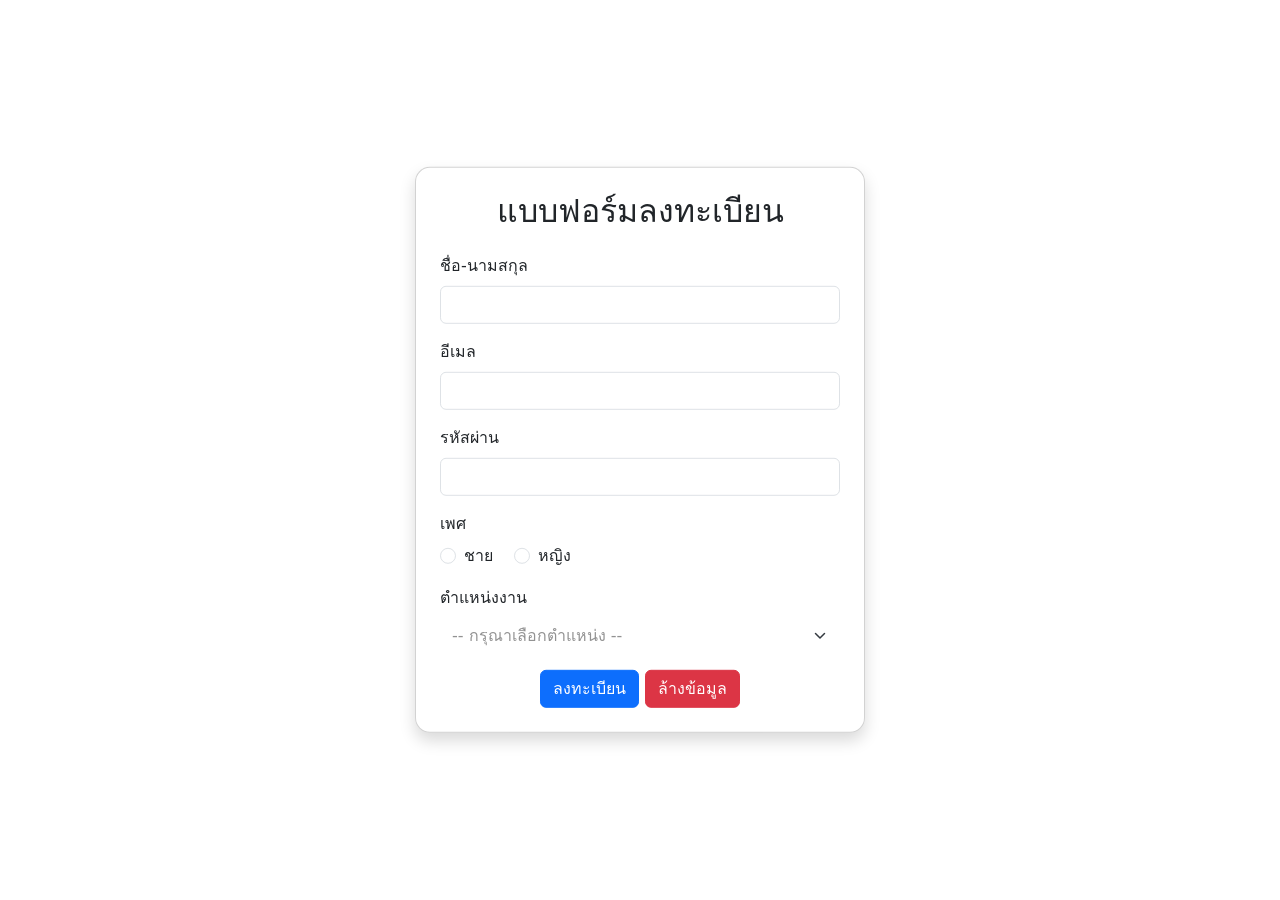
<file: AS7_68120414/index.html>
<!DOCTYPE html>
<html lang="th">
<head>
    <meta charset="UTF-8">
    <title>68120414 Kittikhun</title>
    <meta name="viewport" content="width=device-width, initial-scale=1.0">

    <!-- Bootstrap -->
    <link href="https://cdn.jsdelivr.net/npm/bootstrap@5.0.2/dist/css/bootstrap.min.css" rel="stylesheet">

    <!-- ลิงก์ไปไฟล์ CSS -->
    <link rel="stylesheet" href="style7.css">
</head>

<body>

    <!-- Video Background -->
    <div class="video-container">
        <video autoplay loop muted playsinline>
            <source src="VDO/VDO/204006-923133925_small.mp4" type="">
        </video>
    </div>

    <!-- Form -->
    <div class="form-wrapper">
        <div class="card p-4 shadow form-card">
            <h2 class="text-center mb-4">แบบฟอร์มลงทะเบียน</h2>

            <form>

                <div class="mb-3">
                    <label class="form-label">ชื่อ-นามสกุล</label>
                    <input type="text" class="form-control" required>
                </div>

                <div class="mb-3">
                    <label class="form-label">อีเมล</label>
                    <input type="email" class="form-control" required>
                </div>

                <div class="mb-3">
                    <label class="form-label">รหัสผ่าน</label>
                    <input type="password" class="form-control" required>
                </div>

                <div class="mb-3">
                    <label class="form-label">เพศ</label><br>
                    <div class="form-check form-check-inline">
                        <input class="form-check-input" type="radio" name="gender">
                        <label class="form-check-label">ชาย</label>
                    </div>
                    <div class="form-check form-check-inline">
                        <input class="form-check-input" type="radio" name="gender">
                        <label class="form-check-label">หญิง</label>
                    </div>
                </div>

                <div class="mb-3">
                    <label class="form-label">ตำแหน่งงาน</label>
                    <select class="form-select" required>
                        <option selected disabled>-- กรุณาเลือกตำแหน่ง --</option>
                        <option>Manager</option>
                        <option>Developer</option>
                        <option>Designer</option>
                        <option>Marketing</option>
                    </select>
                </div>

                <div class="text-center">
                    <button type="submit" class="btn btn-primary">ลงทะเบียน</button>
                    <button type="reset" class="btn btn-danger">ล้างข้อมูล</button>
                </div>

            </form>
        </div>
    </div>

</body>
</html>
</file>
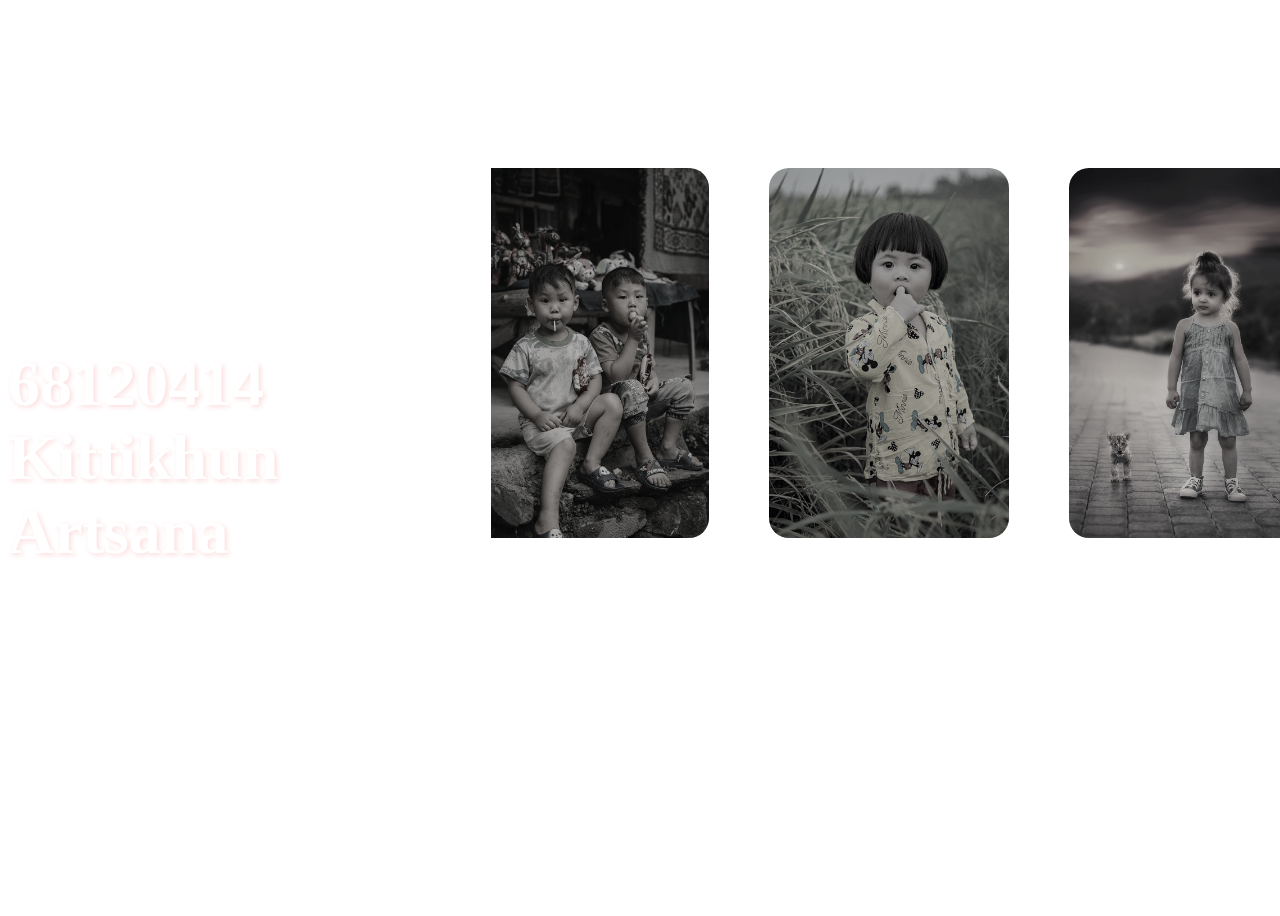
<file: 68120414/AS4_68120414.html>
<!DOCTYPE html>
<html lang="en">
<head>
    <meta charset="UTF-8">
    <meta name="viewport" content="width=device-width, initial-scale=1.0">
    <link rel="stylesheet" href="AS4CSS.css">
    <title>AS4 Image slider 68120414 Kittikhun Artsana</title>
</head>
<body> 
    <h1>68120414 Kittikhun Artsana </h1>
    <div class="container">
        <span class="slider" id="slider1"></span>
        <span class="slider" id="slider2"></span>
        <span class="slider" id="slider3"></span>
        <span class="slider" id="slider4"></span>
        <span class="slider" id="slider5"></span>
        <span class="slider" id="slider6"></span>
        <span class="slider" id="slider7"></span>
        <div class="imgContainer">
            <div class="slide_div" id="slide_1">
                <img src="image/s1.jpg" alt="" class="img" id="img1">
                <a href="#slider1" class="button" id="button1"></a> 
            </div>
            <div class="slide_div" id="slide_2">
                <img src="image/s2.jpg" alt="" class="img" id="img2">
                <a href="#slider2" class="button" id="button2"></a> 
            </div>  
            <div class="slide_div" id="slide_3">
              <img src="image/s3.jpg" alt="" class="img" id="img3">
              <a href="#slider3" class="button" id="button3"></a>
            </div>
            <div class="slide_div" id="slide_4">
                <img src="image/s4.jpg" alt="" class="img" id="img4">
                <a href="#slider4" class="button" id="button4"></a> 
            </div>
            <div class="slide_div" id="slide_5">
                <img src="image/s5.jpg" alt="" class="img" id="img5">
                <a href="#slider5" class="button" id="button5"></a> 
            </div>
            <div class="slide_div" id="slide_6">
                <img src="image/s6.jpg" alt="" class="img" id="img6">
                <a href="#slider6" class="button" id="button6"></a> 
            </div>
            <div class="slide_div" id="slide_7">
                <img src="image/s7.jpg" alt="" class="img" id="img7">
                <a href="#slider7" class="button" id="button7"></a> 
            </div>
        </div>
    </div>
</body>
</html>
</file>
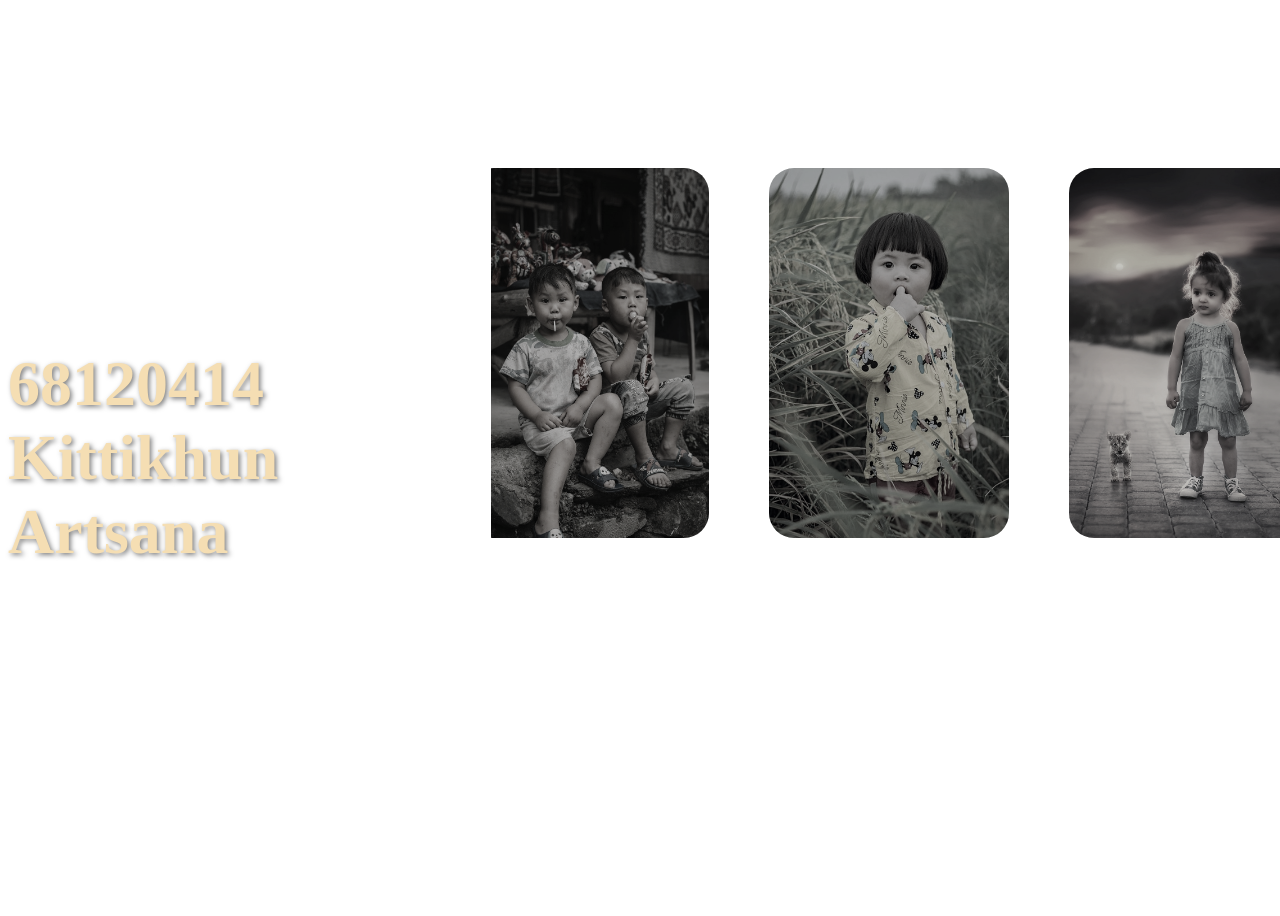
<file: AS4_68120414/AS4_68120414.html>
<!DOCTYPE html>
<html lang="en">
    <head>
        <meta charset="UTF-8">
        <meta name="viewport" content="width=device-width, initial-scale=1">
        <link href="AS4css.css" rel="stylesheet">
        <title>68120414 kittikhun artsana</title>
    </head>
    <body>

        <h1>68120414 Kittikhun Artsana</h1>
        
        <div class="container">
            <span class="slider" id="slider1"></span>
            <span class="slider" id="slider2"></span>
            <span class="slider" id="slider3"></span>
            <span class="slider" id="slider4"></span>
            <span class="slider" id="slider5"></span>
            <span class="slider" id="slider6"></span>
            <span class="slider" id="slider7"></span>
            <div class="imgContainer">
                 <div class="slide_div" id="slide_1">
                     <img src="image/s1.jpg" alt="" class="img" id="img1">
                     <a href="#slider1" class="button" id="button1"></a>
                 </div>
                 <div class="slide_div" id="slide_2">
                     <img src="image/s2.jpg" alt="" class="img" id="img2">
                     <a href="#slider2" class="button" id="button2"></a>
                 </div>
                 <div class="slide_div" id="slide_3">
                     <img src="image/s3.jpg" alt="" class="img" id="img3">
                     <a href="#slider3" class="button" id="button3"></a>
                 </div>
                 <div class="slide_div" id="slide_4">
                     <img src="image/s4.jpg" alt="" class="img" id="img4">
                     <a href="#slider4" class="button" id="button4"></a>
                 </div>
                 <div class="slide_div" id="slide_5">
                     <img src="image/s5.jpg" alt="" class="img" id="img5">
                     <a href="#slider5" class="button" id="button5"></a>
                 </div>
                 <div class="slide_div" id="slide_6">
                     <img src="image/s6.jpg" alt="" class="img" id="img6">
                     <a href="#slider6" class="button" id="button6"></a>
                 </div>
                 <div class="slide_div" id="slide_7">
                     <img src="image/s7.jpg" alt="" class="img" id="img7">
                     <a href="#slider7" class="button" id="button7"></a>
                 </div>
     
            </div>
         </div>
    </body>
</html>
</file>
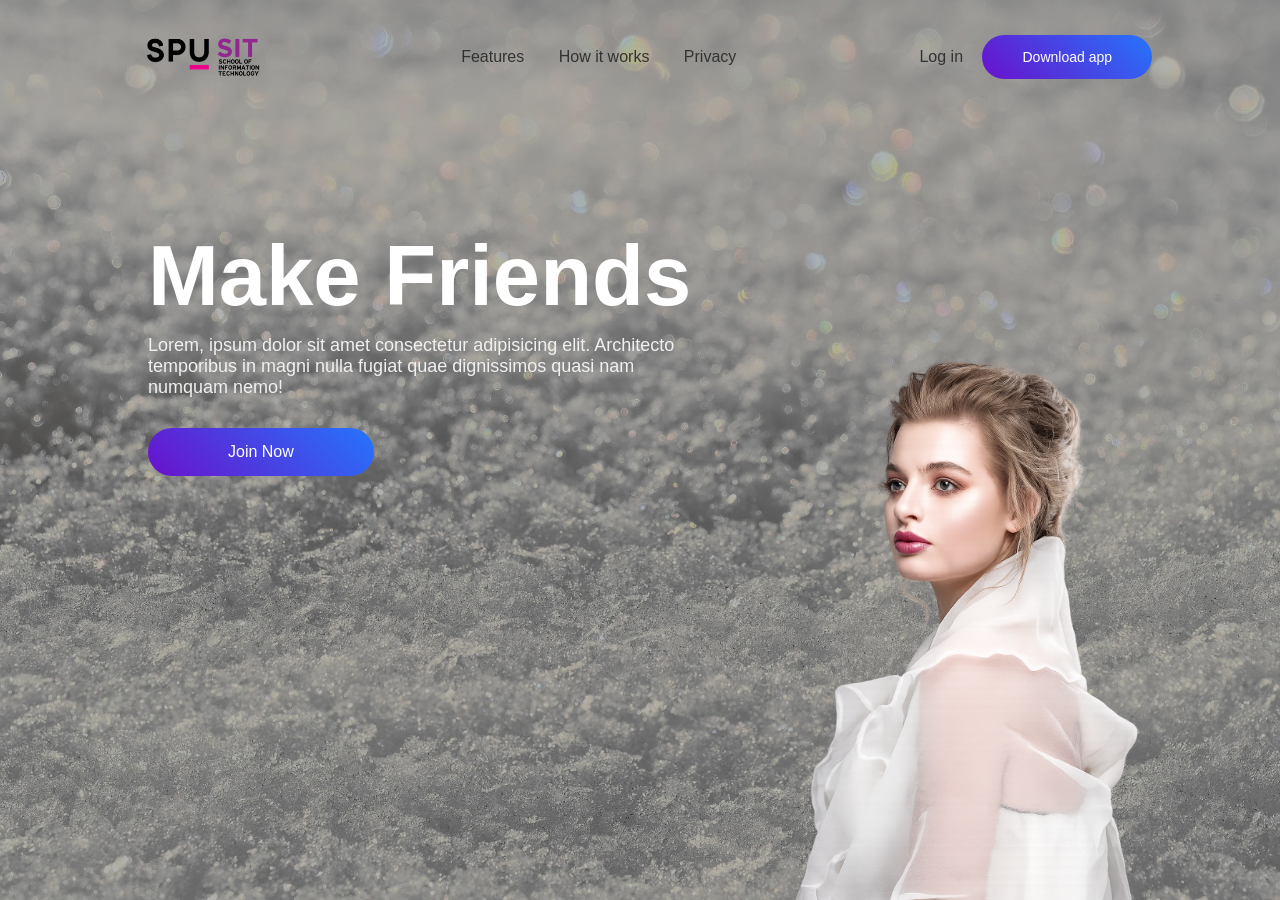
<file: AS5_68120414/AS5_68120414.html>
<!DOCTYPE html>
<html lang="en">
<head>
    <title>68120414 Kittikhun Artsana</title>
    <meta charset="UTF-8">
    <meta name="viewport" content="width=device-width, initial-scale=1">
    <link href="T3css.css" rel="stylesheet">
</head>

<body>
    <div class="hero">
        <nav>
            <img src="Logo SPU SIT/Logo SPU SIT/Logo SPU SIT_Color.png" class="logo" alt="Logo">

            <ul>
                <li><a href="#">Features</a></li>
                <li><a href="#">How it works</a></li>
                <li><a href="#">Privacy</a></li>
            </ul>

            <div>
                <a href="#" class="login-btn">Log in</a>
                <a href="#" class="btn">Download app</a>
            </div>
        </nav>

        <div class="content">
            <h1 class="anim">Make Friends</h1>
            <p class="anim">
                Lorem, ipsum dolor sit amet consectetur adipisicing elit. 
                Architecto temporibus in magni nulla fugiat quae dignissimos quasi nam numquam nemo!
            </p>
            <a href="#" class="btn anim">Join Now</a>
        </div>

        <img src="pic/pic/ChatGPT 3.png" class="Features-img anim" alt="Features image">
    </div>
</body>
</html>
</file>
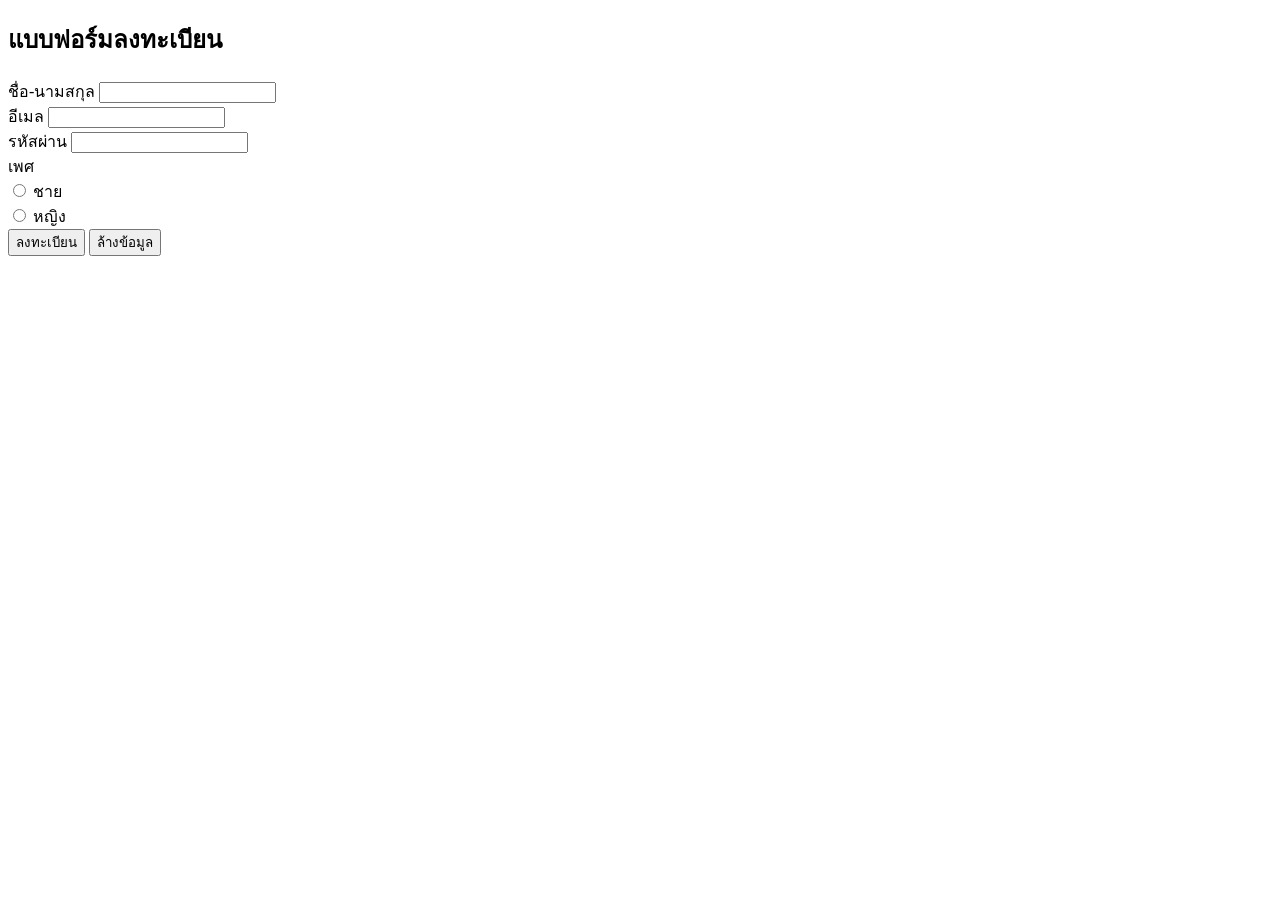
<file: AS7_68120414/File 7/L7_form3.html>
<!DOCTYPE html>
<html lang="en">
<head>
    <meta charset="UTF-8">
    <title>AS7 5250005 Boonsiri Masan</title>
    <meta name="viewport" content="width=device-width, initial-scale=1.0">
  
</head>

<body>
      <!-- Form Overlay -->
    <div class="form-wrapper">
        <div class="card p-4 shadow form-card">
            <h2 class="text-center mb-4">แบบฟอร์มลงทะเบียน</h2>

            <form action="#" method="post">

                <div class="mb-3">
                    <label class="form-label">ชื่อ-นามสกุล</label>
                    <input type="text" class="form-control" required>
                </div>

                <div class="mb-3">
                    <label class="form-label">อีเมล</label>
                    <input type="email" class="form-control" required>
                </div>

                <div class="mb-3">
                    <label class="form-label">รหัสผ่าน</label>
                    <input type="password" class="form-control" required>
                </div>

                <div class="mb-3">
                    <label class="form-label">เพศ</label><br>
                    <div class="form-check form-check-inline">
                        <input class="form-check-input" type="radio" name="gender">
                        <label class="form-check-label">ชาย</label>
                    </div>
                    <div class="form-check form-check-inline">
                        <input class="form-check-input" type="radio" name="gender">
                        <label class="form-check-label">หญิง</label>
                    </div>
                </div>
               <div class="text-center">
                    <button type="submit" class="btn btn-primary me-2">ลงทะเบียน</button>
                    <button type="reset" class="btn btn-danger">ล้างข้อมูล</button>
                </div>

            </form>
        </div>
    </div>

</div>

</body>
</html>
</file>
<file: AS7_68120414/style7.css>
/* ลบ margin ขอบขาว */
body {
    margin: 0;
}

  /* การตกแต่งปุ่ม Play และ Stop */
        .video-controls {
            position: absolute;
            bottom: 20px;
            left: 50%;
            transform: translateX(-50%);
            display: flex;
            justify-content: center;
            width: 100%;
            z-index: 10;
        }

        .video-controls button {
            background-color: rgba(0, 0, 0, 0.7);
            color: white;
            font-size: 14px;
            padding: 8px 15px;
            border-radius: 5px;
            margin: 0 10px;
            transition: background-color 0.3s;
        }

        .video-controls button:hover {
            background-color: rgba(0, 0, 0, 0.9);
        }

        .video-controls i {
            margin-right: 5px;
            font-size: 18px;
        }

        
/* จัดฟอร์มให้อยู่กลางจอ */
.form-wrapper {
    position: absolute;
    top: 50%;
    left: 50%;
    transform: translate(-50%, -50%);
    width: 100%;
    max-width: 450px;
}

/* ทำให้ card โปร่งใสเล็กน้อย */
.form-card {
    background: rgba(255, 255, 255, 0.514);
    border-radius: 15px;
}

/* ปรับสี Drop-down */
.form-select {
    background-color: #ffffff;   /* สีพื้นหลัง */
    color: rgba(0, 0, 0, 0.427);               /* สีตัวอักษร */
    border: none;
    font-weight: 500;
}

/* สีตอนคลิก */
.form-select:focus {
    background-color: #ffffff;
    color: rgb(0, 0, 0);
    box-shadow: 0 0 0 0.25rem rgba(0, 0, 0, 0.25);
}

/* เปลี่ยนสี option ตอนเปิด (บาง browser อาจไม่รองรับทั้งหมด) */
.form-select option {
    color: black;
    background-color: white;
}
</file>
<file: 68120414/AS4CSS.css>
body{
    width: 100%;
    height: 100vh;
    display: flex;
    align-items: center;
    overflow: hidden;
    
    background: linear-gradient(30deg,rgb(100,241,84),rgb(92,92,229),rgb(111,30,30));
    background-image: url("https://cdn.pixabay.com/photo/2017/01/31/13/40/shooting-star-2024127_1280.png"); 
    background-size: cover;      
    background-position: center; 
    background-repeat: no-repeat;
}

.center_text{
    text-align: center;
}
 h1{
    font-size: 4rem;
    color: white;
    text-shadow: 2px 2px 5px rgba(241, 84, 84, 0.2);
 }
 
.container{
    width: 100%;
    height: 90vh;
    display: flex;
    position: relative;
    overflow: hidden;
}


.imgContainer{
    width: 100%;
    height: 600px;
    position: absolute;
    left: 0;
    display: flex;
    justify-content: center;
    align-items: center;
    transition: 1s;
}

.slide_div{
  display: flex;
  align-items: center;
  justify-content: center;
  margin: 0 30px 0 30px;
}

img{
   position: relative;
   height: 370px;
   width: 240px;
   filter: saturate(10%);
   transition: 0.7s;
   background-color: rgb(0,0,0,0.2);
   border-radius: 20px;

}
  
.button{
    position: absolute;
    width: 240px;
    height: 370px;
    transition: 0.7s;
    background-color:rgb(0,0,0,0.2);
    border-radius: 20px;
}
 
.button:hover{
    background-color: rgb(0,0,0,0.2);
}
 
#slider1:target ~ .imgContainer #img1,
#slider1:target ~ .imgContainer #button1{
    width: 390px;
    height: 600px;
    background-color: transparent;
    filter: saturate(100%);
}

#slider2:target ~ .imgContainer #img2,
#slider2:target ~ .imgContainer #button2{
    width: 390px;
    height: 600px;
    background-color: transparent;
    filter: saturate(100%);
}

#slider3:target ~ .imgContainer #img3,
#slider3:target ~ .imgContainer #button3{
    width: 390px;
    height: 600px;
    background-color: transparent;
    filter: saturate(100%);
}
#slider4:target ~ .imgContainer #img4,
#slider4:target ~ .imgContainer #button4{
    width: 390px;
    height: 600px;
    background-color: transparent;
    filter: saturate(100%);
}

#slider5:target ~ .imgContainer #img5,
#slider5:target ~ .imgContainer #button5{
    width: 390px;
    height: 600px;
    background-color: transparent;
    filter: saturate(100%);
}

#slider6:target ~ .imgContainer #img6,
#slider6:target ~ .imgContainer #button6{
    width: 390px;
    height: 600px;
    background-color: transparent;
    filter: saturate(100%);
}
 
#slider7:target ~ .imgContainer #img7,
#slider7:target ~ .imgContainer #button7{
    width: 390px;
    height: 600px;
    background-color: transparent;
    filter: saturate(100%);
}

#slider1:target ~ .imgContainer{
    left: 60%;
}

#slider2:target ~ .imgContainer{
    left: 40%;
}

#slider3:target ~ .imgContainer{
    left: 20%;
}

#slider4:target ~ .imgContainer{
    left: 0%;
}

#slider5:target ~ .imgContainer{
    left: -20%;
}

#slider6:target ~ .imgContainer{
    left: -40%;
}

#slider7:target ~ .imgContainer{
    left: -60%;
}
</file>
<file: AS4_68120414/AS4css.css>
body{
    width: 100%;
    height: 100vh;
    display: flex;
    align-items: center;
    overflow: hidden;
    background: linear-gradient(30deg,rgb(100,241,84),rgb(92,92,229),rgb(111,30,30));
    background-image: url("https://cdn.pixabay.com/photo/2017/08/10/00/40/stars-2616537_1280.jpg");
    background-size: cover;
    background-position: center;
    background-repeat: no-repeat;

}

.center_text{
    text-align: center;
}

h1{
    font-size: 4rem;
    color: wheat;
    text-shadow: 2px 2px 5px rgba(0,0,0,0.5);
}

.container{
    width: 100%;
    height: 90vh;
    display: flex;
    overflow: hidden;
    position: relative;
}

.imgContainer{
    width: 100%;
    height: 600px;
    position: absolute;
    left: 0;
    display: flex;
    justify-content: center;
    align-items: center;
    transition: 1s;
}

.slide_div{
    display: flex;
    align-items: center;
    justify-content: center;
    margin: 0 30px 0 30px;
}

.img{
    position: relative;
    height: 370px;
    width: 240px;
    filter: saturate(10%);
    transition: 0.7s;
    background-color: rgba(0,0,0,0.4);
    border-radius: 25px;
}

.button{
    position: absolute;
    width: 240px;
    height: 370px;
    transition: 0.7s;
    background-color: rgba(0,0,0,0.2);
    border-radius: 25px;
}

.button:hover{
    background-color: rgba(0,0,0,0.2);
}

#slider1:target ~ .imgContainer #img1,
#slider1:target ~ .imgContainer #button1{
    width: 390px;
    height: 600px;
    background-color: transparent;
    filter: saturate(100%);
}
#slider2:target ~ .imgContainer #img2,
#slider2:target ~ .imgContainer #button2{
    width: 390px;
    height: 600px;
    background-color: transparent;
    filter: saturate(100%);
}
#slider3:target ~ .imgContainer #img3,
#slider3:target ~ .imgContainer #button3{
    width: 390px;
    height: 600px;
    background-color: transparent;
    filter: saturate(100%);
}
#slider4:target ~ .imgContainer #img4,
#slider4:target ~ .imgContainer #button4{
    width: 390px;
    height: 600px;
    background-color: transparent;
    filter: saturate(100%);
}
#slider5:target ~ .imgContainer #img5,
#slider5:target ~ .imgContainer #button5{
    width: 390px;
    height: 600px;
    background-color: transparent;
    filter: saturate(100%);
}
#slider6:target ~ .imgContainer #img6,
#slider6:target ~ .imgContainer #button6{
    width: 390px;
    height: 600px;
    background-color: transparent;
    filter: saturate(100%);
}
#slider7:target ~ .imgContainer #img7,
#slider7:target ~ .imgContainer #button7{
    width: 390px;
    height: 600px;
    background-color: transparent;
    filter: saturate(100%);

}


#slider1:target ~ .imgContainer{
    left: 60%;
}

#slider2:target ~ .imgContainer{
    left: 40%;
}

#slider3:target ~ .imgContainer{
    left: 20%;
}

#slider4:target ~ .imgContainer{
    left: 0%;
}

#slider5:target ~ .imgContainer{
    left: -20%;
}

#slider6:target ~ .imgContainer{
    left: -40%;
}

#slider7:target ~ .imgContainer{
    left: -60%;
}
</file>
<file: AS5_68120414/T3css.css>
*{
    margin: 0;
    padding: 0;
    box-sizing: border-box;
    font-family: Verdana, Geneva, Tahoma, sans-serif;
}

.hero{
    width: 100%;
    min-height: 100vh;
    background: linear-gradient(rgba(0,0,0,0.3), rgba(0,0,0,0.3)), url(pic/pic/bg3.jpg); 
    background-position: center;
    background-size: cover;
    padding: 10px 10%;
    overflow: hidden;
    position: relative;
}

nav{
    padding: 10px 0;
    display: flex;
    align-items: center;
    justify-content: space-between;
}

.logo{
    width: 150px;
}

nav ul li{
    display: inline-block;
    list-style: none;
    margin: 10px 15px;
}

nav ul li a{
    text-decoration: none;
    color: #333;
    font-weight: 400;
}

.login-btn{
    text-decoration: none;
    color: #333;
    margin-right: 15px;
    font-weight: 400;
}

.btn{
    display: inline-block;
    text-decoration: none;
    padding: 14px 40px;
    color: #fff;
    background: linear-gradient(45deg, #6a11cb, #2575fc); 
    font-size: 14px;
    border-radius: 50px; 
    transition: 0.3s ease;
}

.btn:hover{
    background: linear-gradient(45deg, #2575fc, #6a11cb);
    transform: scale(1.05); 
    box-shadow: 0 5px 15px rgba(0,0,0,0.3);
}

.content{
    margin-top: 10%;
    max-width: 600px;
    padding: 20px; 
}

.content h1{
    font-size: 85px; 
    color: #fff; 
}

.content p{
    margin: 10px 0 30px;
    color: #f0f0f0; 
    font-size: 18px;
    animation-delay: 0.5s;
}

.content .btn{
    padding: 15px 80px;
    font-size: 16px;
    animation-delay: 1s;
}

.Features-img{
    width: 400px;
    position: absolute;
    bottom: 0;
    right: 10%;
    background: transparent;
}

.Features-img.anim{
    animation-delay: 1.5s;
}

.anim{
    opacity: 0;
    transform: translateY(30px);
    animation: moveup 0.5s linear forwards;
}

@keyframes moveup{
    100%{
        opacity: 1;
        transform: translateY(0);
    }
}
</file>
